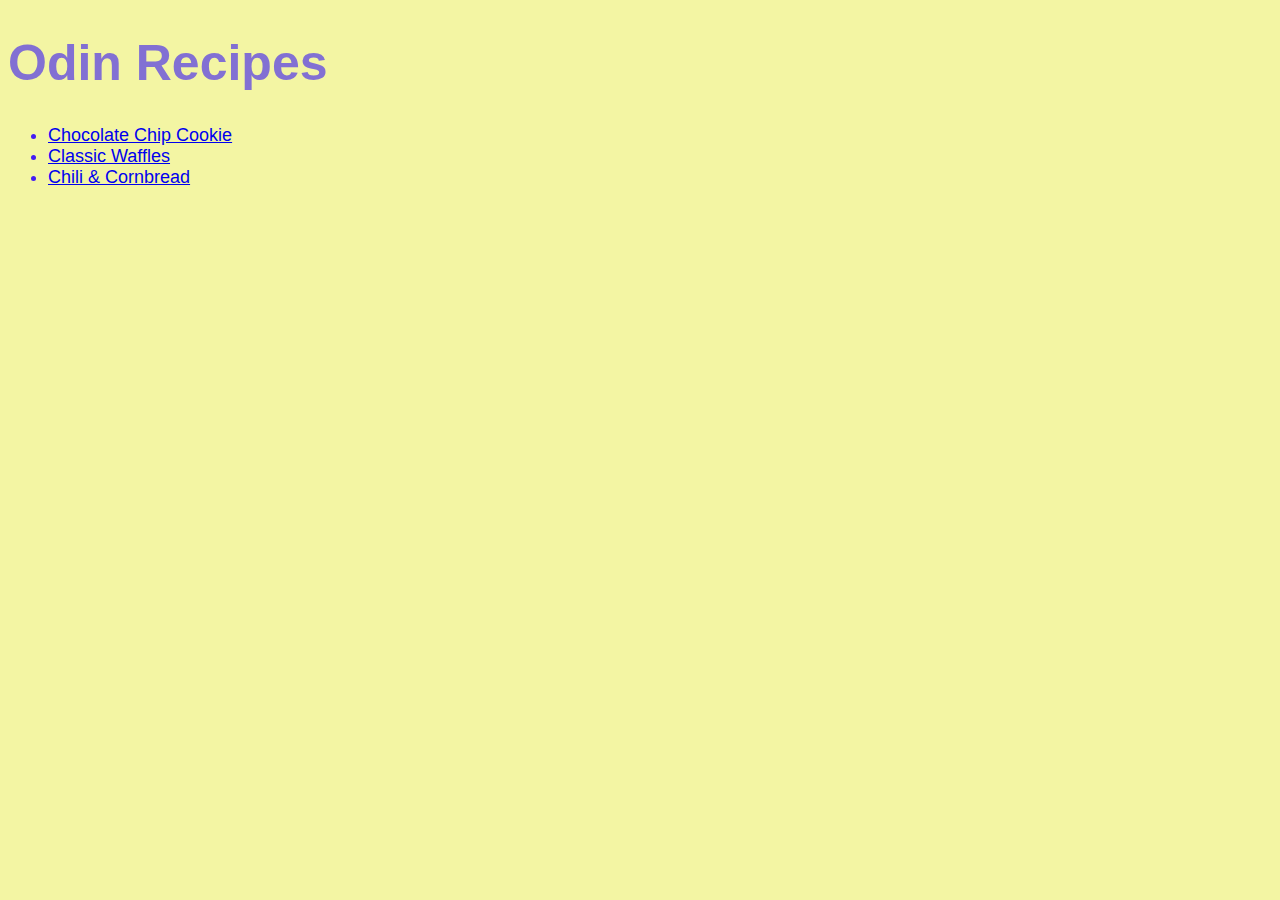
<file: index.html>
<!DOCTYPE html>
<html>
    <head>
        <title>Odin Recipes</title>
        <meta charset="UTF-8">
        <link rel="stylesheet" href="styles.css">
    </head>
    <body>
        <h1 class="page-title">Odin Recipes</h1>
        <ul class="recipe-list">
            <li><a href="./recipes/choc-chip-cookies.html">Chocolate Chip Cookie</a></li>
            <li><a href="./recipes/waffles.html">Classic Waffles</a></li>
            <li><a href="./recipes/chili-cornbread.html">Chili & Cornbread</a></li>
        </ul>
        
    </body>
</html>
</file>
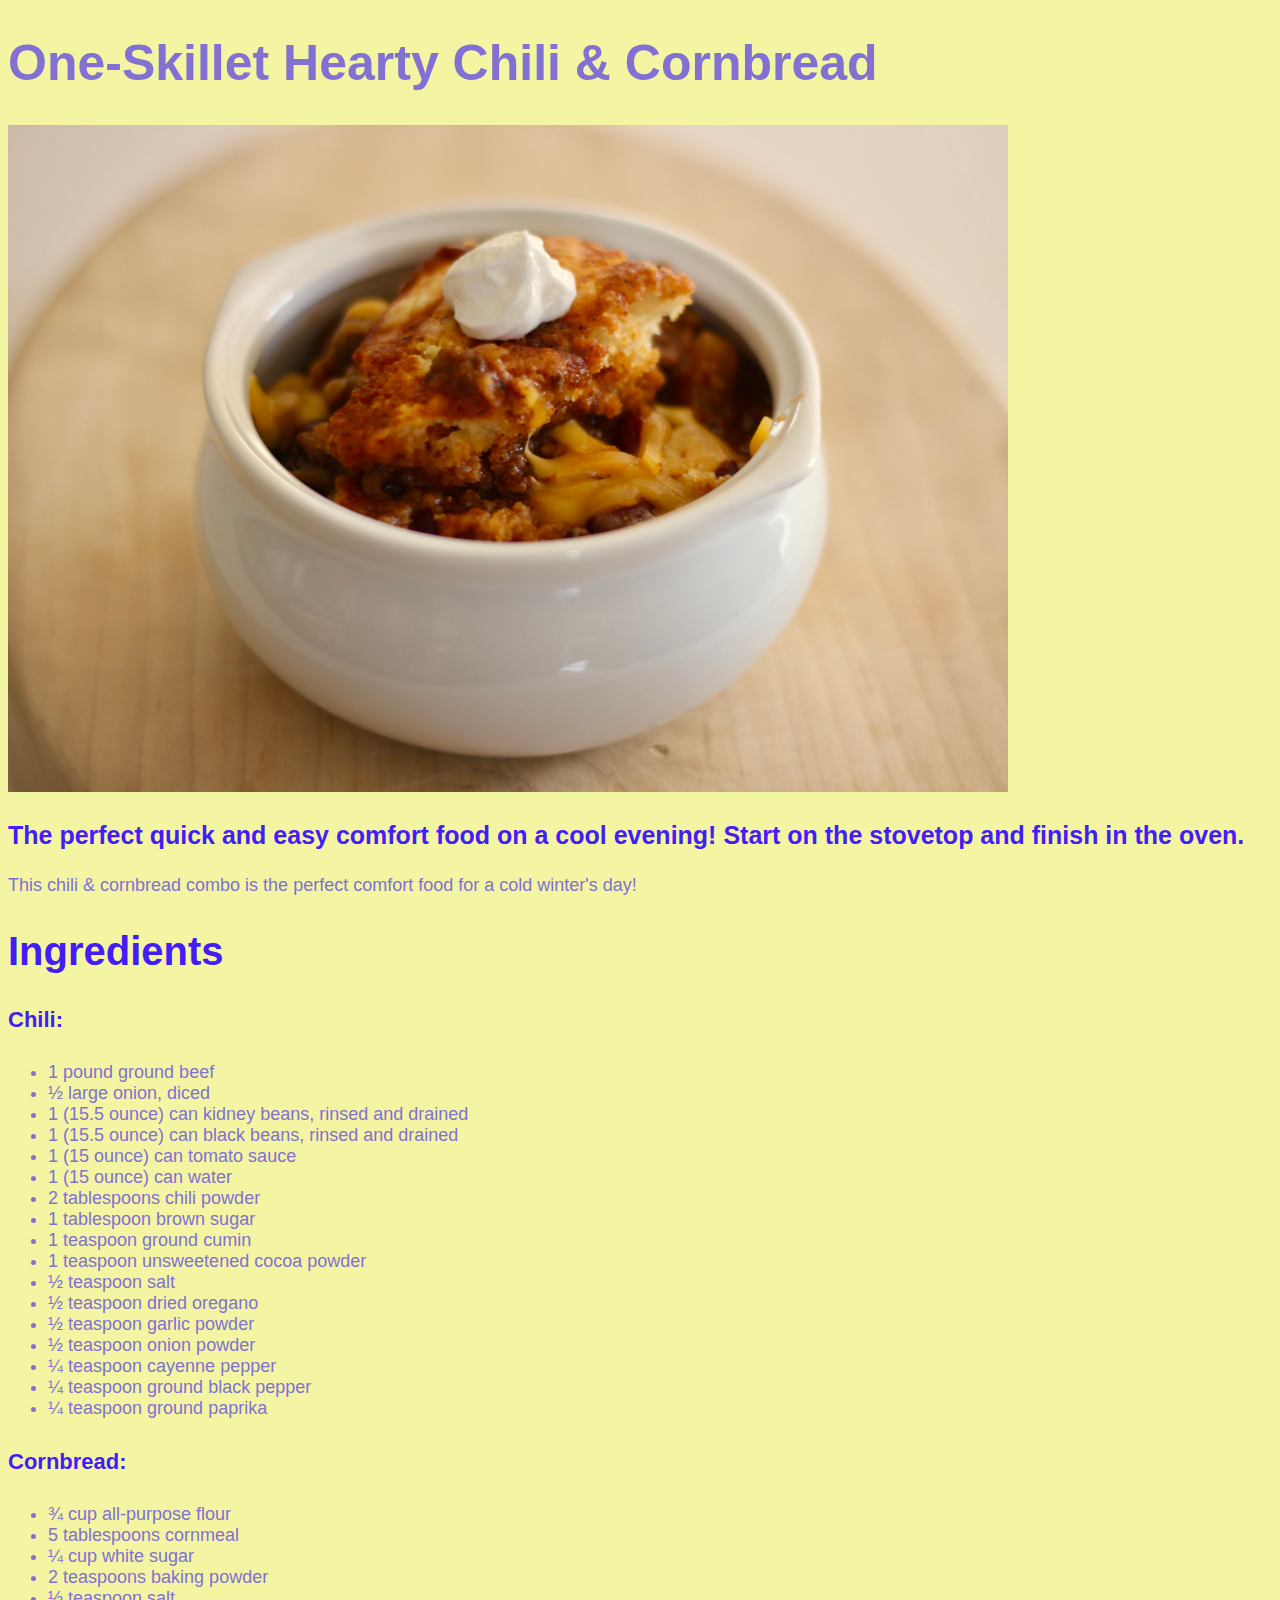
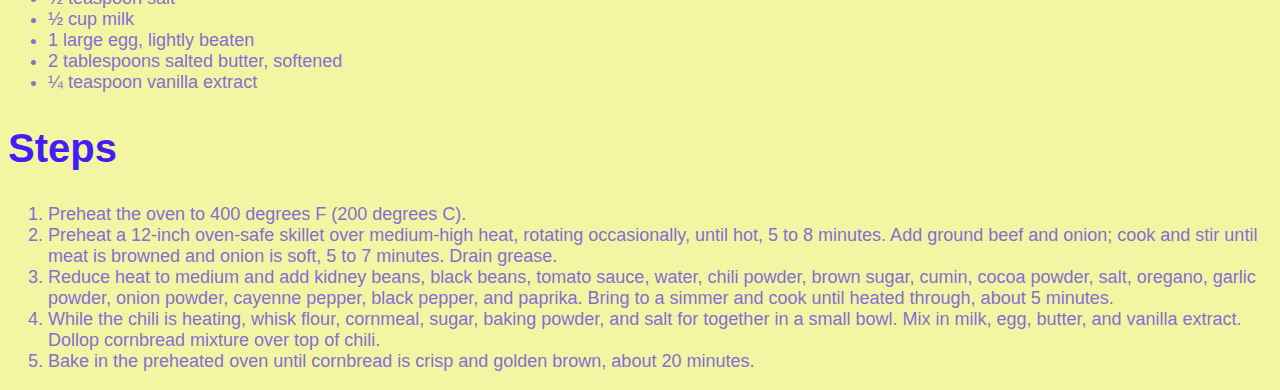
<file: recipes/chili-cornbread.html>
<!DOCTYPE html>
<html>
    <head>
        <title>Chili & Cornbread</title>
        <meta charset="UTF-8">
        <link rel="stylesheet" href="../styles.css">
    </head>
    <body>
        <h1 class="page-title">One-Skillet Hearty Chili & Cornbread</h1>
        <img src="../img/chili-cornbread.jpeg" alt="Chili and cornbread in a bowl with a dollop of sour cream on top">
        <h3 class="description-heading">The perfect quick and easy comfort food on a cool evening! Start on the stovetop and finish in the oven.</h3>
        <p class="description-para">This chili & cornbread combo is the perfect comfort food for a cold winter's day!</p>
        <h2 class="section-title">Ingredients</h2>
        <h4 class="ingredient-heading">Chili:</h4>
        <ul class="ingredient-list">
            <li>1 pound ground beef</li>
            <li>½ large onion, diced</li>
            <li>1 (15.5 ounce) can kidney beans, rinsed and drained</li>
            <li>1 (15.5 ounce) can black beans, rinsed and drained</li>
            <li>1 (15 ounce) can tomato sauce</li>
            <li>1 (15 ounce) can water</li>
            <li>2 tablespoons chili powder</li>
            <li>1 tablespoon brown sugar</li>
            <li>1 teaspoon ground cumin</li>
            <li>1 teaspoon unsweetened cocoa powder</li>
            <li>½ teaspoon salt</li>
            <li>½ teaspoon dried oregano</li>
            <li>½ teaspoon garlic powder</li>
            <li>½ teaspoon onion powder</li>
            <li>¼ teaspoon cayenne pepper</li>
            <li>¼ teaspoon ground black pepper</li>
            <li>¼ teaspoon ground paprika</li>
        </ul>
        <h4 class="ingredient-heading">Cornbread:</h4>
        <ul class="ingredient-list">
            <li>¾ cup all-purpose flour</li>
            <li>5 tablespoons cornmeal</li>
            <li>¼ cup white sugar</li>
            <li>2 teaspoons baking powder</li>
            <li>½ teaspoon salt</li>
            <li>½ cup milk</li>
            <li>1 large egg, lightly beaten</li>
            <li>2 tablespoons salted butter, softened</li>
            <li>¼ teaspoon vanilla extract</li>
        </ul>
        <h2 class="section-title">Steps</h2>
        <ol class="step-list">
            <li>Preheat the oven to 400 degrees F (200 degrees C).</li>
            <li>Preheat a 12-inch oven-safe skillet over medium-high heat, rotating occasionally, until hot, 5 to 8 minutes. Add ground beef and onion; cook and stir until meat is browned and onion is soft, 5 to 7 minutes. Drain grease.</li>
            <li>Reduce heat to medium and add kidney beans, black beans, tomato sauce, water, chili powder, brown sugar, cumin, cocoa powder, salt, oregano, garlic powder, onion powder, cayenne pepper, black pepper, and paprika. Bring to a simmer and cook until heated through, about 5 minutes.</li>
            <li>While the chili is heating, whisk flour, cornmeal, sugar, baking powder, and salt for together in a small bowl. Mix in milk, egg, butter, and vanilla extract. Dollop cornbread mixture over top of chili.</li>
            <li>Bake in the preheated oven until cornbread is crisp and golden brown, about 20 minutes.</li>
        </ol>
    </body>
</html>
</file>
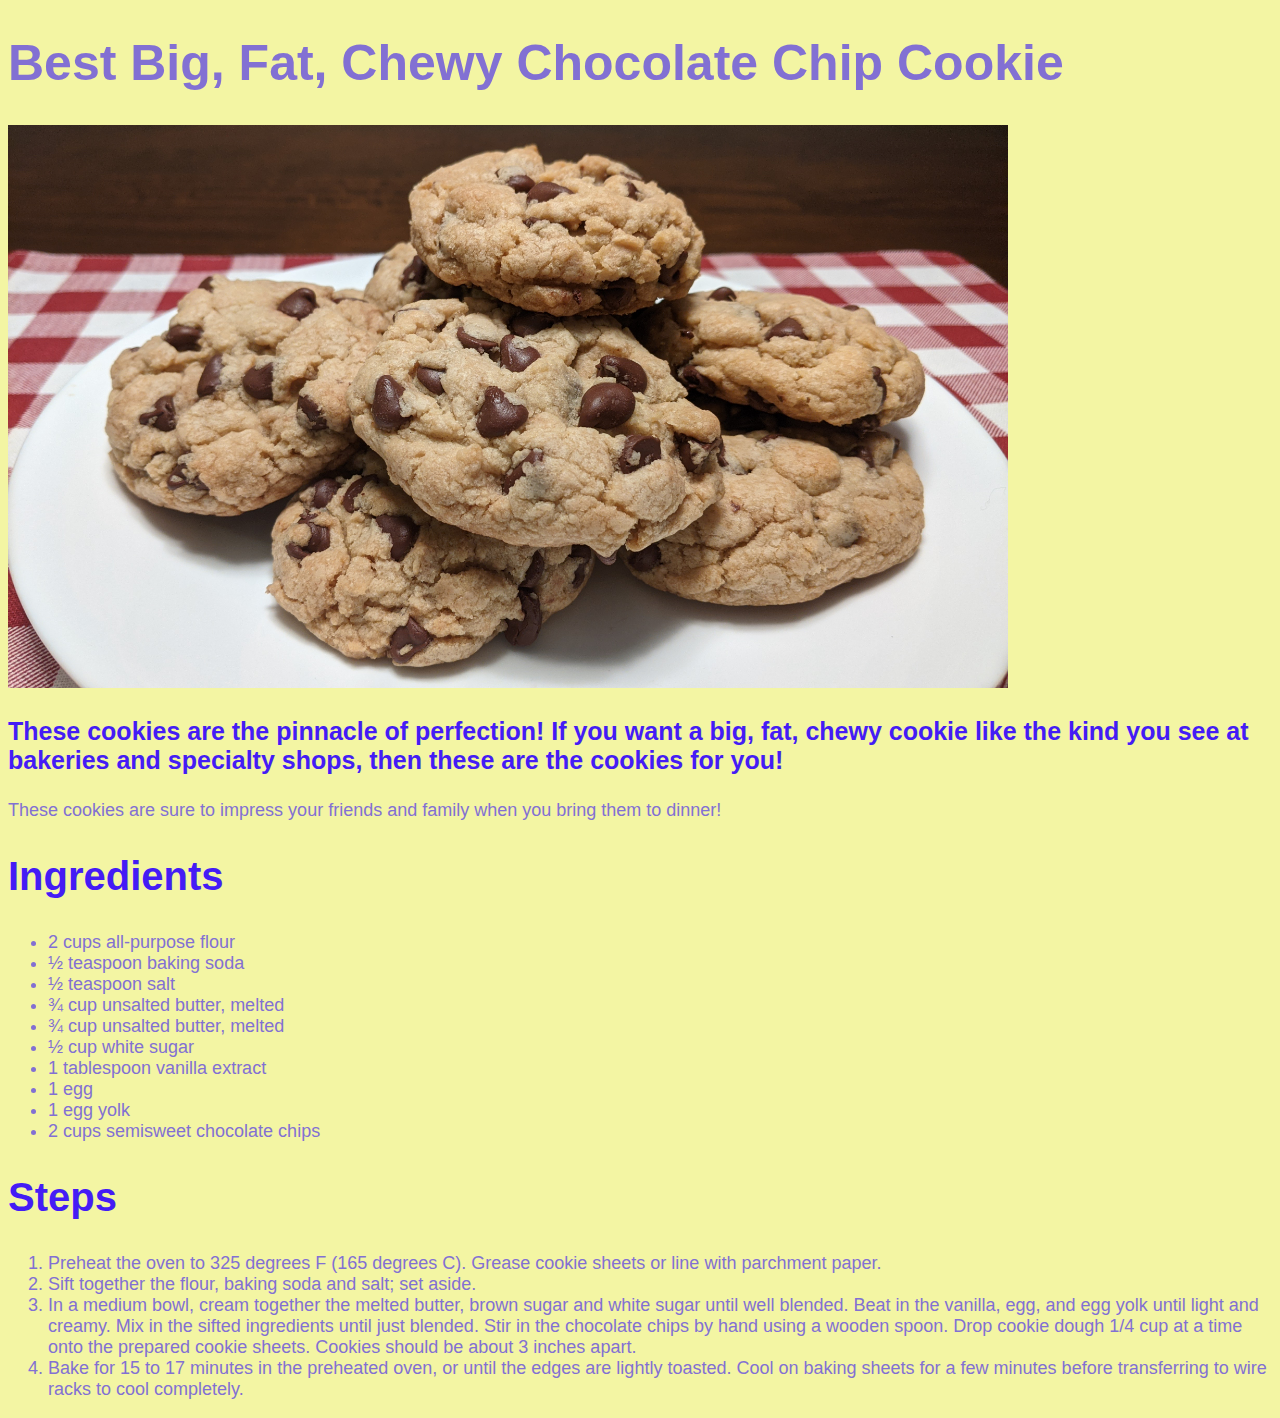
<file: recipes/choc-chip-cookies.html>
<!DOCTYPE html>
<html>
    <head>
        <title>Chocolate Chip Cookie</title>
        <meta charset="UTF-8">
        <link rel="stylesheet" href="../styles.css">
    </head>
    <body>
        <h1 class="page-title">Best Big, Fat, Chewy Chocolate Chip Cookie</h1>
        <img src="../img/choc-chip-cookies.jpeg" alt="A plate of big, fat, chewy chocolate chip cookies!">
        <h3 class="description-heading">These cookies are the pinnacle of perfection! If you want a big, fat, chewy cookie like the kind you see at bakeries and specialty shops, then these are the cookies for you!</h3>
        <p class="description-para">These cookies are sure to impress your friends and family when you bring them to dinner!</p>
        <h2 class="section-title">Ingredients</h2>
        <ul class="ingredient-list">
            <li>2 cups all-purpose flour</li>
            <li>½ teaspoon baking soda</li>
            <li>½ teaspoon salt</li>
            <li>¾ cup unsalted butter, melted</li>
            <li>¾ cup unsalted butter, melted</li>
            <li>½ cup white sugar</li>
            <li>1 tablespoon vanilla extract</li>
            <li>1 egg</li>
            <li>1 egg yolk</li>
            <li>2 cups semisweet chocolate chips</li>
        </ul>
        <h2 class="section-title">Steps</h2>
        <ol class="step-list">
            <li>Preheat the oven to 325 degrees F (165 degrees C). Grease cookie sheets or line with parchment paper.</li>
            <li>Sift together the flour, baking soda and salt; set aside.</li>
            <li>In a medium bowl, cream together the melted butter, brown sugar and white sugar until well blended. Beat in the vanilla, egg, and egg yolk until light and creamy. Mix in the sifted ingredients until just blended. Stir in the chocolate chips by hand using a wooden spoon. Drop cookie dough 1/4 cup at a time onto the prepared cookie sheets. Cookies should be about 3 inches apart.</li>
            <li>Bake for 15 to 17 minutes in the preheated oven, or until the edges are lightly toasted. Cool on baking sheets for a few minutes before transferring to wire racks to cool completely.</li>
        </ol>
    </body>
</html>
</file>
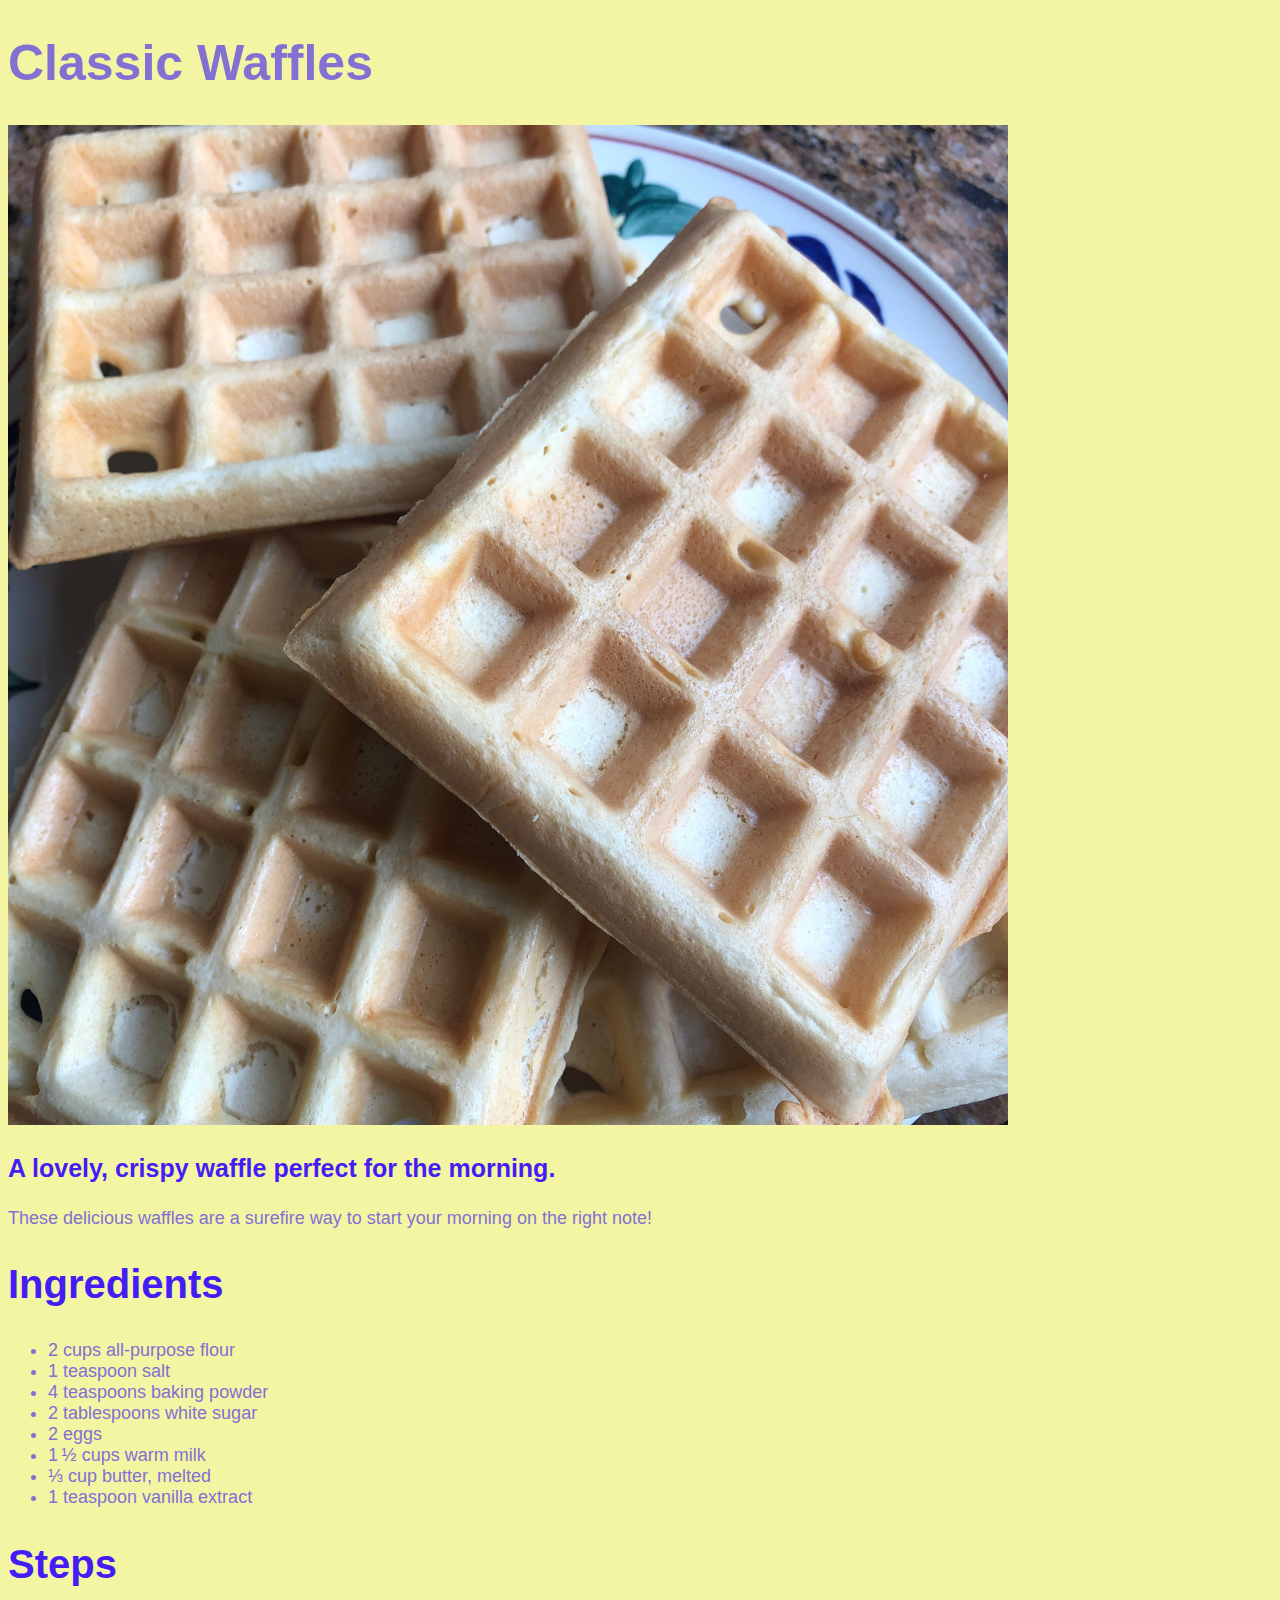
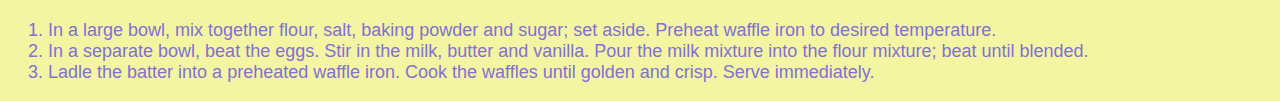
<file: recipes/waffles.html>
<!DOCTYPE html>
<html>
    <head>
        <title>Classic Waffles</title>
        <meta charset="UTF-8">
        <link rel="stylesheet" href="../styles.css">
    </head>
    <body>
        <h1 class="page-title">Classic Waffles</h1>
        <img src="../img/waffles.jpeg" alt="Some golden, square-shaped waffles on a plate.">
        <h3 class="description-heading">A lovely, crispy waffle perfect for the morning.</h3>
        <p class="description-para">These delicious waffles are a surefire way to start your morning on the right note!</p>
        <h2 class="section-title">Ingredients</h2>
        <ul class="ingredient-list">
            <li>2 cups all-purpose flour</li>
            <li>1 teaspoon salt</li>
            <li>4 teaspoons baking powder</li>
            <li>2 tablespoons white sugar</li>
            <li>2 eggs</li>
            <li>1 ½ cups warm milk</li>
            <li>⅓ cup butter, melted</li>
            <li>1 teaspoon vanilla extract</li>
        </ul>
        <h2 class="section-title">Steps</h2>
        <ol class="step-list">
            <li>In a large bowl, mix together flour, salt, baking powder and sugar; set aside. Preheat waffle iron to desired temperature.</li>
            <li>In a separate bowl, beat the eggs. Stir in the milk, butter and vanilla. Pour the milk mixture into the flour mixture; beat until blended.</li>
            <li>Ladle the batter into a preheated waffle iron. Cook the waffles until golden and crisp. Serve immediately.</li>
        </ol>
    </body>
</html>
</file>
<file: styles.css>
img {
    width: 1000px;
    height: auto;
}

body {
    background-color: rgb(243, 245, 163)
}

.page-title {
    font-size: 50px;
    color: rgb(130, 112, 211);
    font-family: "Garamond", sans-serif;
}

.description-heading {
    font-size: 25px;
    color:rgb(68, 28, 245);
    font-family: "Garamond", sans-serif;
}

.description-para {
    font-size: 18px;
    color:rgb(130, 112, 211);
    font-family: "Garamond", sans-serif;
}

.section-title {
    font-size: 40px;
    color:rgb(68, 28, 245);
    font-family: "Garamond", sans-serif;
}

.ingredient-list,
.step-list {
    font-size: 18px;
    color:rgb(130, 112, 211);
    font-family: "Garamond", sans-serif;
}

.ingredient-heading {
    font-size: 22px;
    color:rgb(68, 28, 245);
    font-family: "Garamond", sans-serif;
}

.recipe-list {
    font-size: 18px;
    color:rgb(68, 28, 245);
    font-family: "Garamond", sans-serif;
}
</file>
